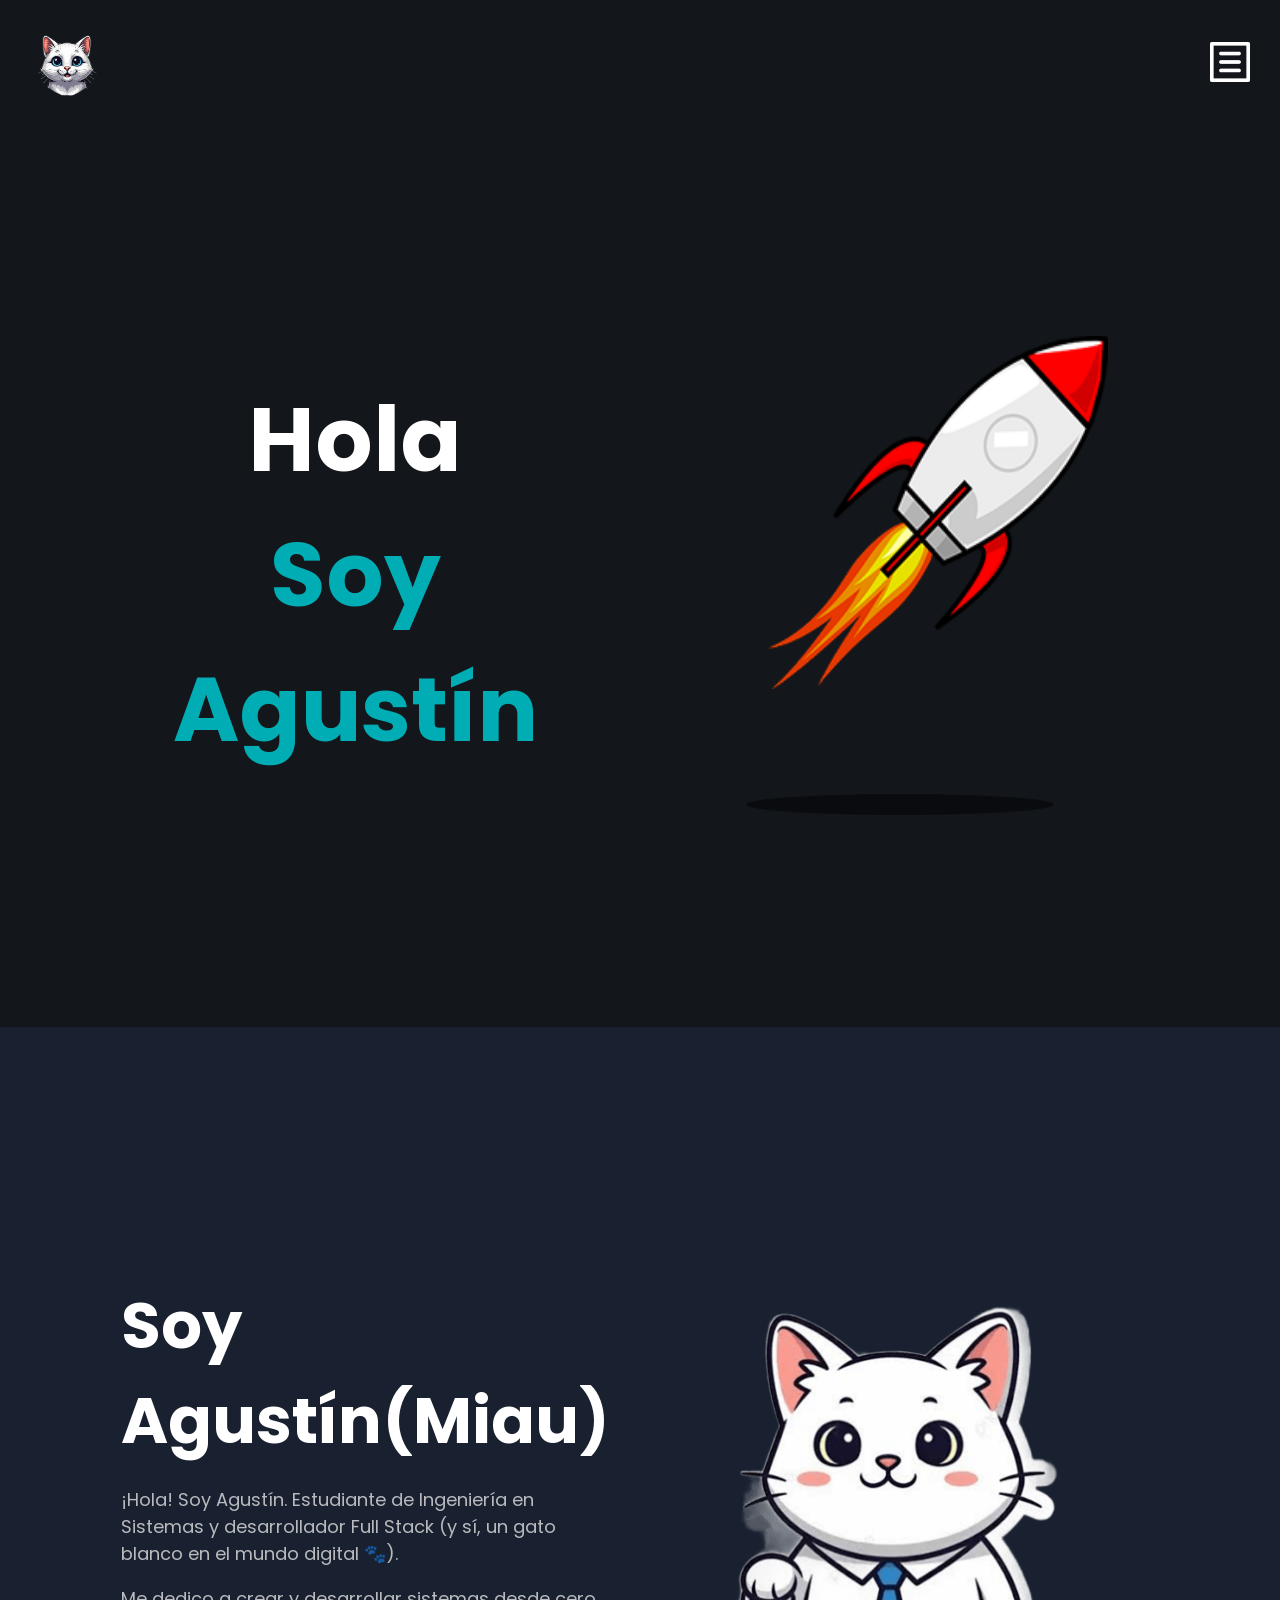
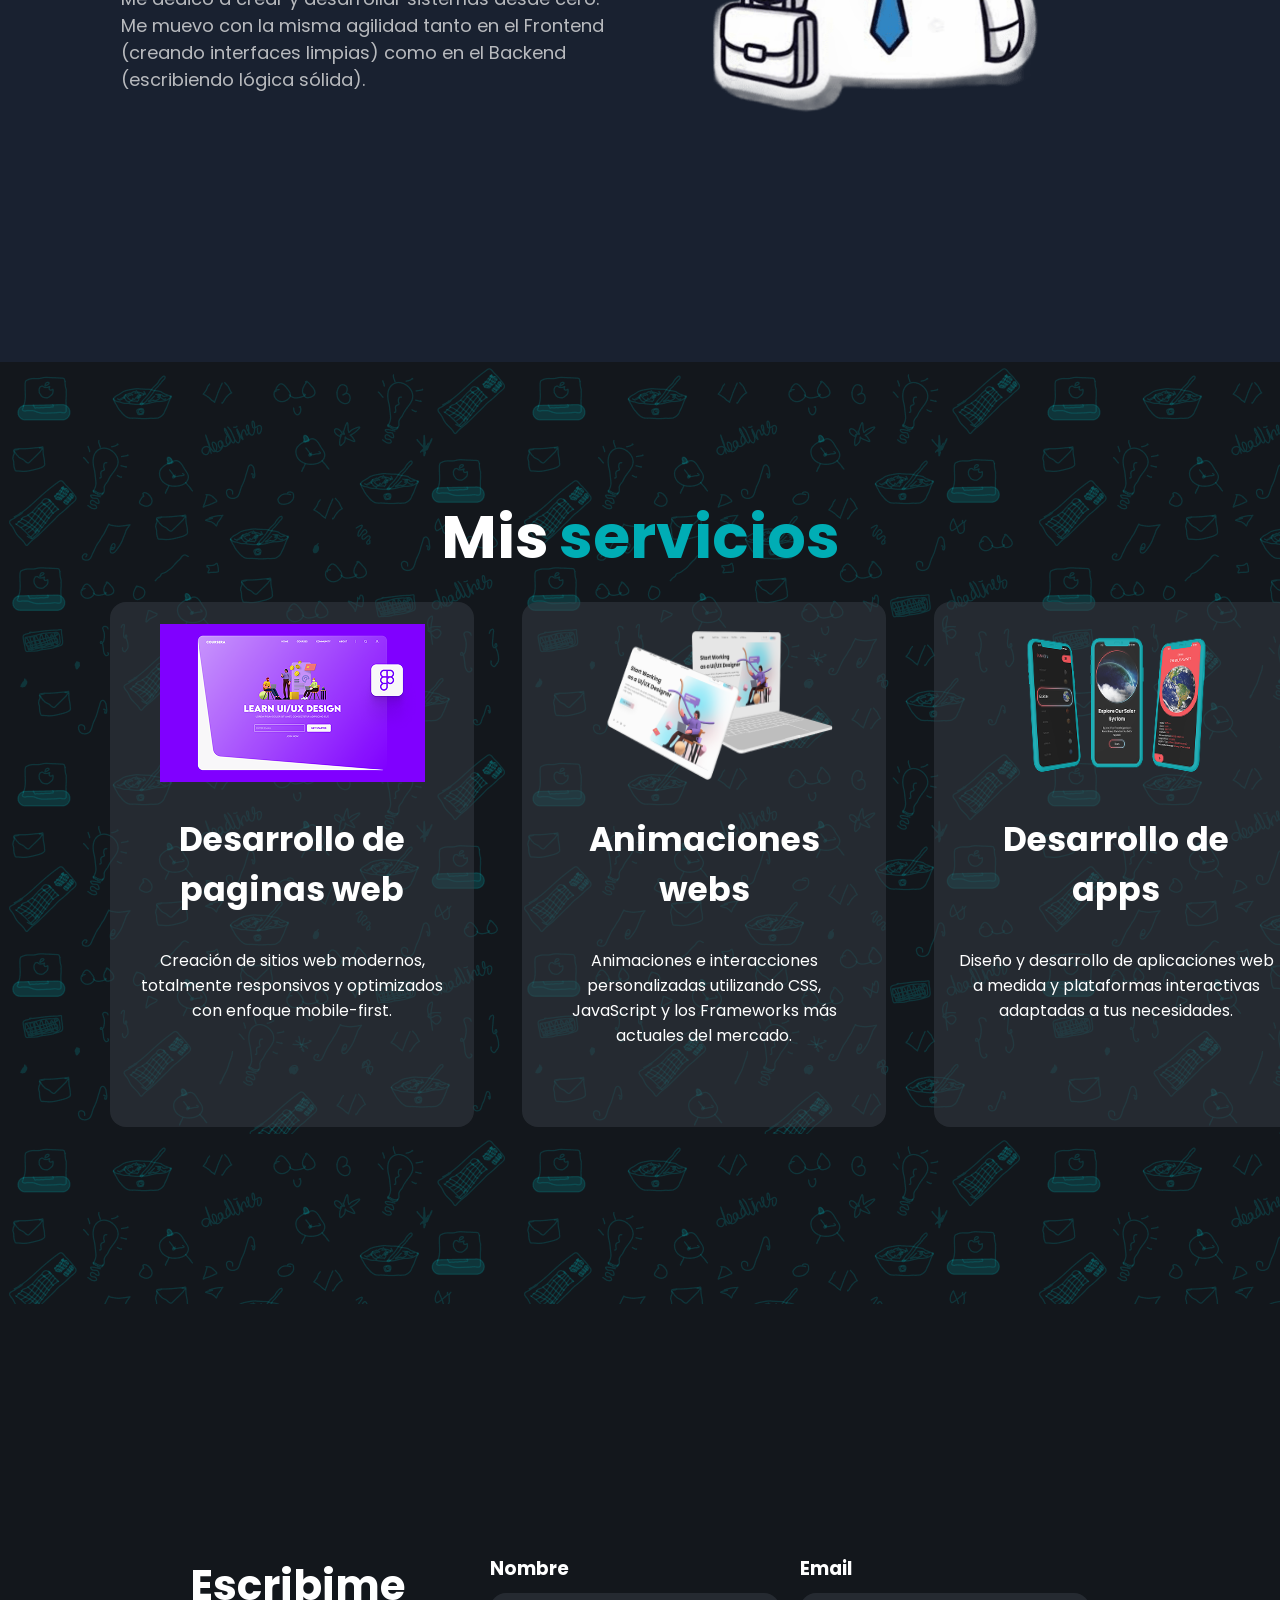
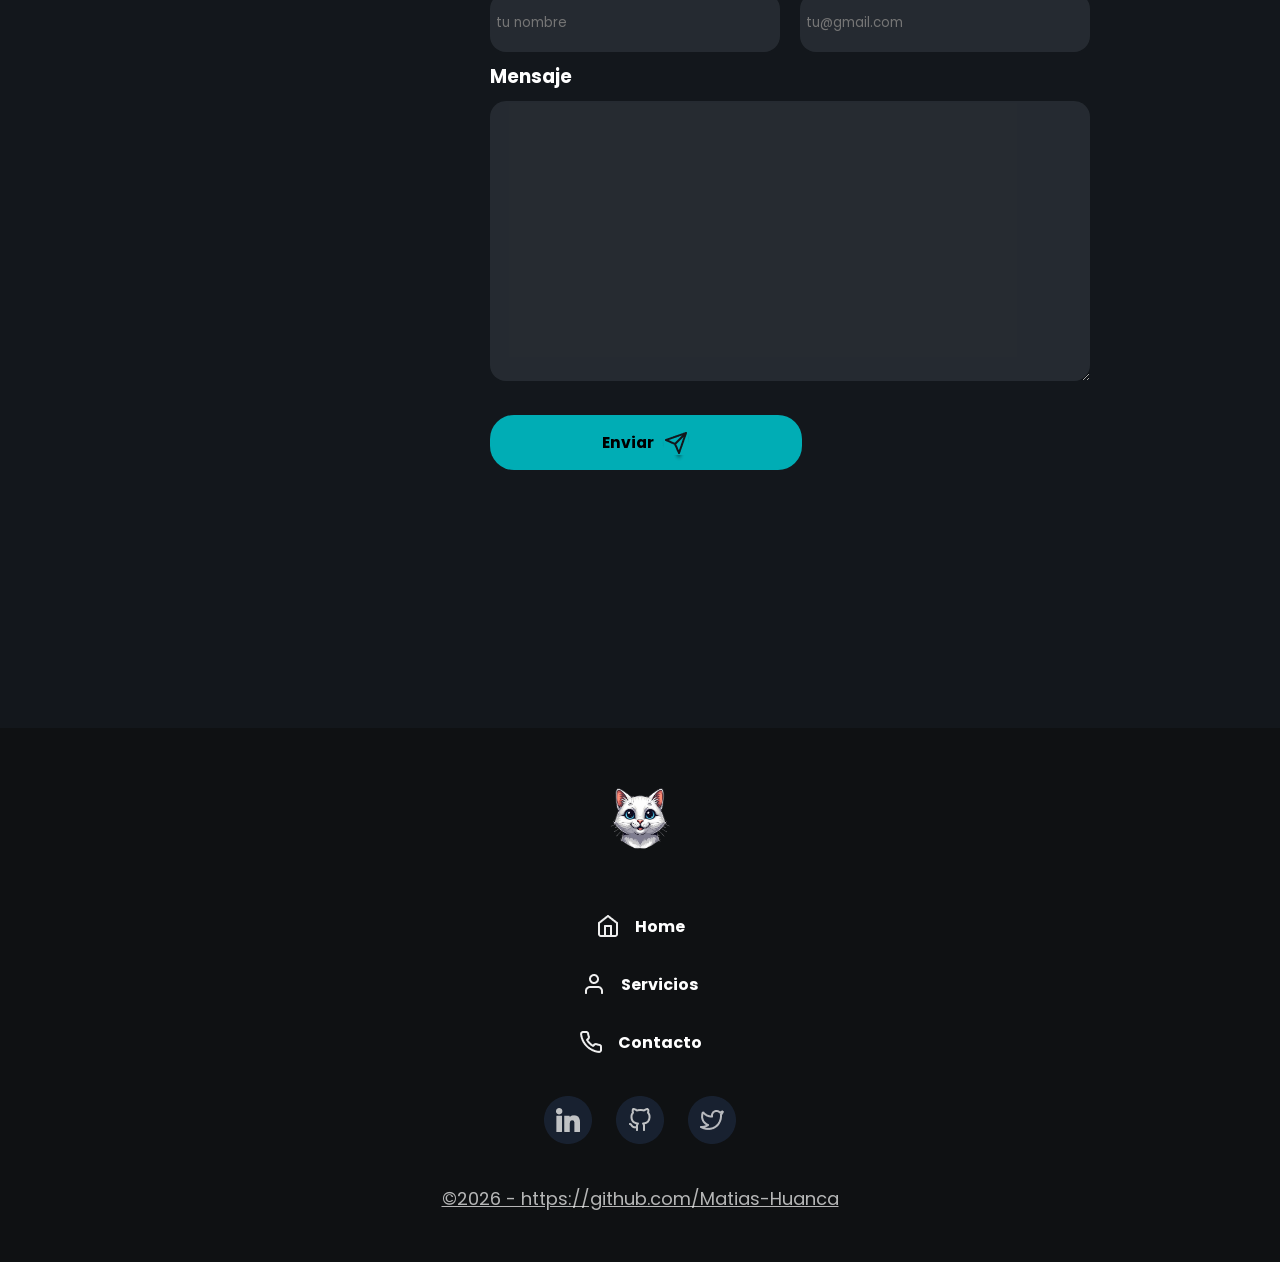
<file: index.html>
<!doctype html>
<html lang="en">
  <head>
    <meta charset="UTF-8" />
    <meta name="viewport" content="width=device-width, initial-scale=1.0" />
    <title>Document</title>
    <!-- Llamamos a Poppins -->
    <link rel="preconnect" href="https://fonts.googleapis.com" />
    <link rel="preconnect" href="https://fonts.gstatic.com" crossorigin />
    <link
      href="https://fonts.googleapis.com/css2?family=Poppins:ital,wght@0,100;0,200;0,300;0,400;0,500;0,600;0,700;0,800;0,900;1,100;1,200;1,300;1,400;1,500;1,600;1,700;1,800;1,900&display=swap"
      rel="stylesheet"
    />
    <!-- Llamamos al componente "FOOTER" -->
    <link rel="stylesheet" href="./components/footer.css" />
    <script defer src="./components/footer.js"></script>
    <!-- Llamamos al componente "HEADER" -->
    <link rel="stylesheet" href="./components/header.css" />
    <script defer src="./components/header.js"></script>
    <!-- Llamos al componente "SERVICIOS" -->
    <link rel="stylesheet" href="./pages/servicios.css" />
    <script defer src="./pages/servicios.js"></script>
    <!-- LLamamos al componente "CONTACTO" -->
    <link rel="stylesheet" href="./pages/contacto.css" />
    <script defer src="./pages/contacto.js"></script>
    <!-- Llamamos a index.css y index.js del archivo principal -->
    <link rel="stylesheet" href="./pages/index.css" />
    <script defer src="./pages/index.js"></script>
  </head>
  <body>
    <section class="header-cont"></section>
    <section class="home">
      <h1 class="home__title">
        <span class="title__hola">Hola</span>
        <span class="title_SoySergio">Soy</span>
        <span class="title_SoySergio">Agustín</span>
      </h1>
      <div class="img-cont-home">
        <img class="home_img" src="./imagenes/cohete.png" alt="" />
        <img class="home-img-eclipse" src="./imagenes/Ellipse 3.png" alt="" />
      </div>
    </section>
    <section class="presentacion">
      <div class="cont-presentacion-texto">
        <h2 class="presentacion__title">Soy Agustín(Miau)</h2>
        <p class="presentacion__parrafo">
          ¡Hola! Soy Agustín. Estudiante de Ingeniería en Sistemas y
          desarrollador Full Stack (y sí, un gato blanco en el mundo digital
          🐾).
        </p>
        <p class="presentacion__parrafo">
          Me dedico a crear y desarrollar sistemas desde cero. Me muevo con la
          misma agilidad tanto en el Frontend (creando interfaces limpias) como
          en el Backend (escribiendo lógica sólida).
        </p>
      </div>
      <img class="presentacion__img" src="./imagenes/logo-1.png" alt="" />
    </section>
    <section class="servicios-cont"></section>
    <section class="contacto-cont"></section>
    <section class="footer-cont"></section>
   
</html>
</file>
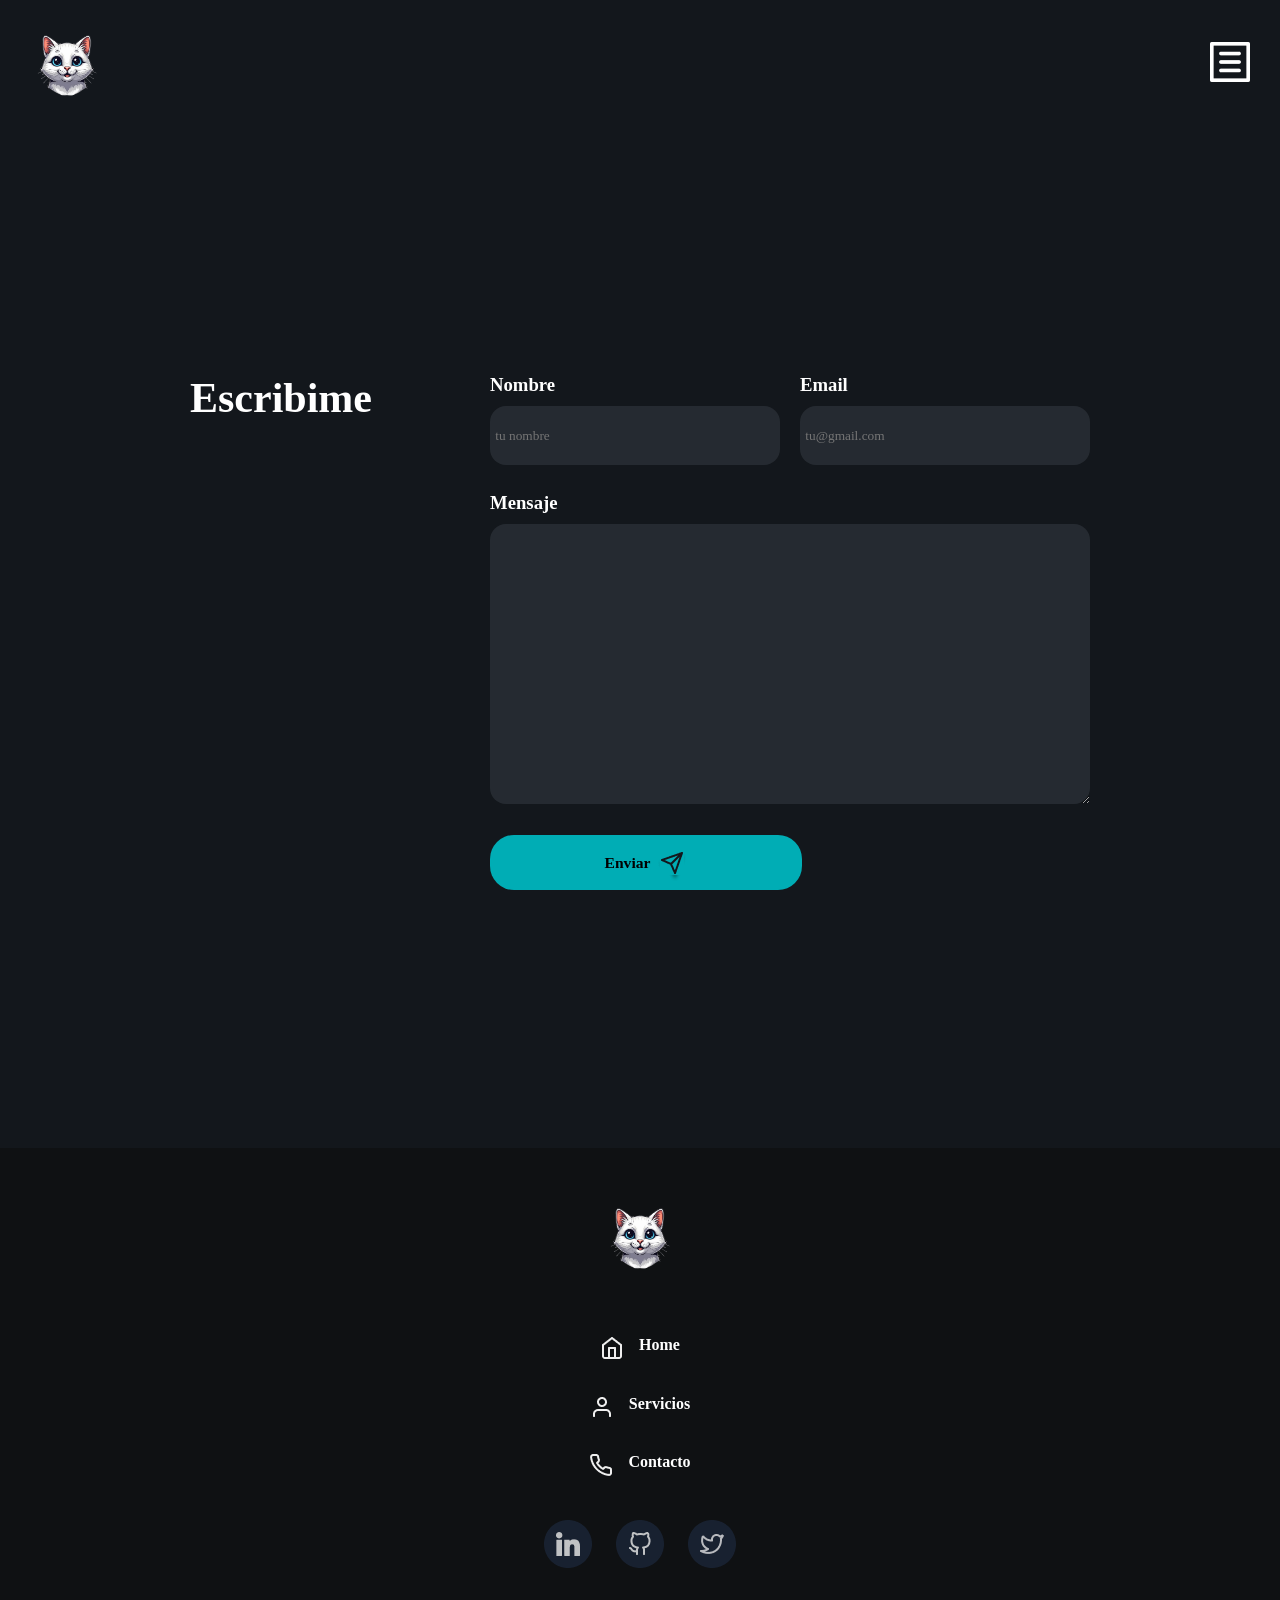
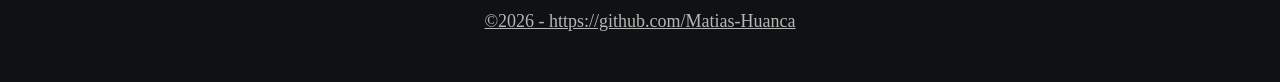
<file: contacto.html>
<!doctype html>
<html lang="en">
  <head>
    <meta charset="UTF-8" />
    <meta name="viewport" content="width=device-width, initial-scale=1.0" />
    <title>Document</title>
    <!-- Llamamos al componente "HEADER" -->
    <link rel="stylesheet" href="./components/header.css" />
    <script defer src="./components/header.js"></script>
    <!-- Llamamos al componente "FOOTER" -->
    <link rel="stylesheet" href="./components/footer.css" />
    <script defer src="./components/footer.js"></script>

    <link rel="stylesheet" href="./pages/contacto.css" />
    <script defer src="./pages/contacto.js"></script>
  </head>
  <body>
    <div class="headerContacto"></div>
    <div class="contactoComponent"></div>
    <div class="footerContacto"></div>
  </body>
</html>
</file>
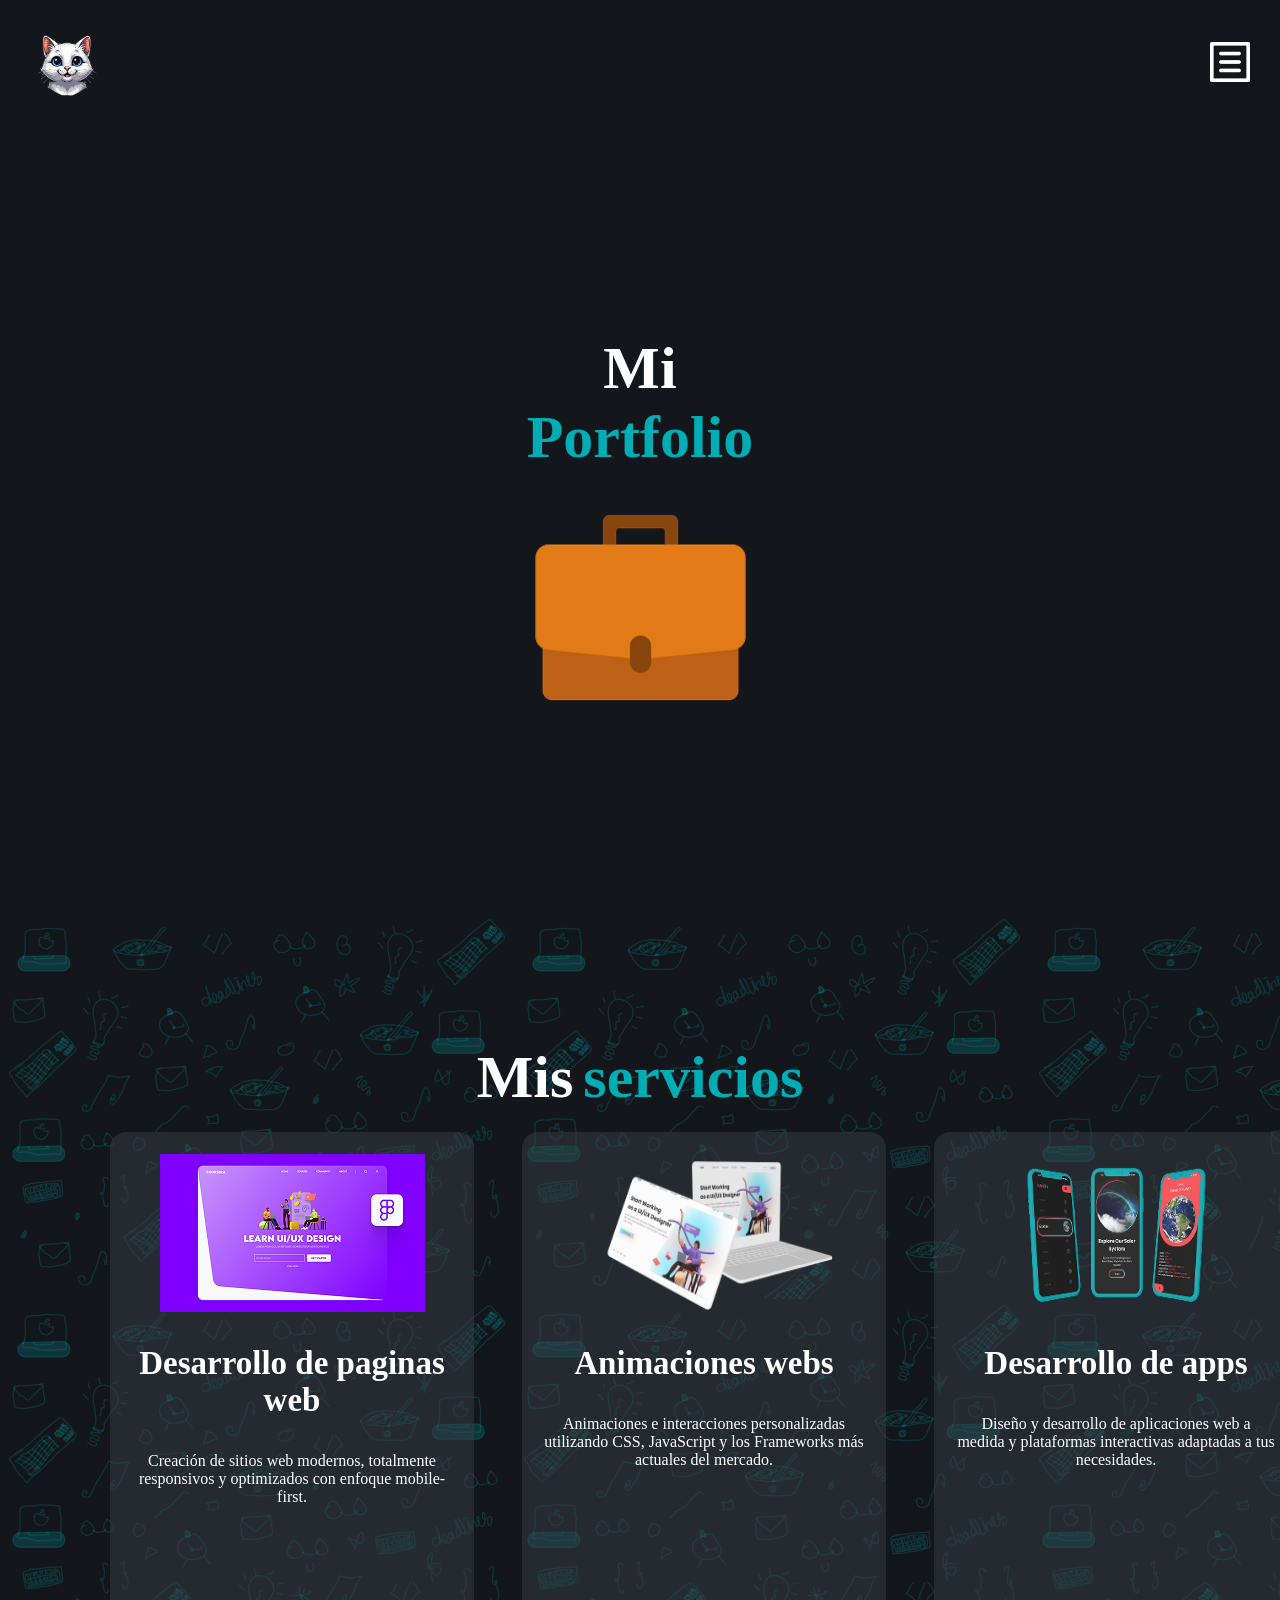
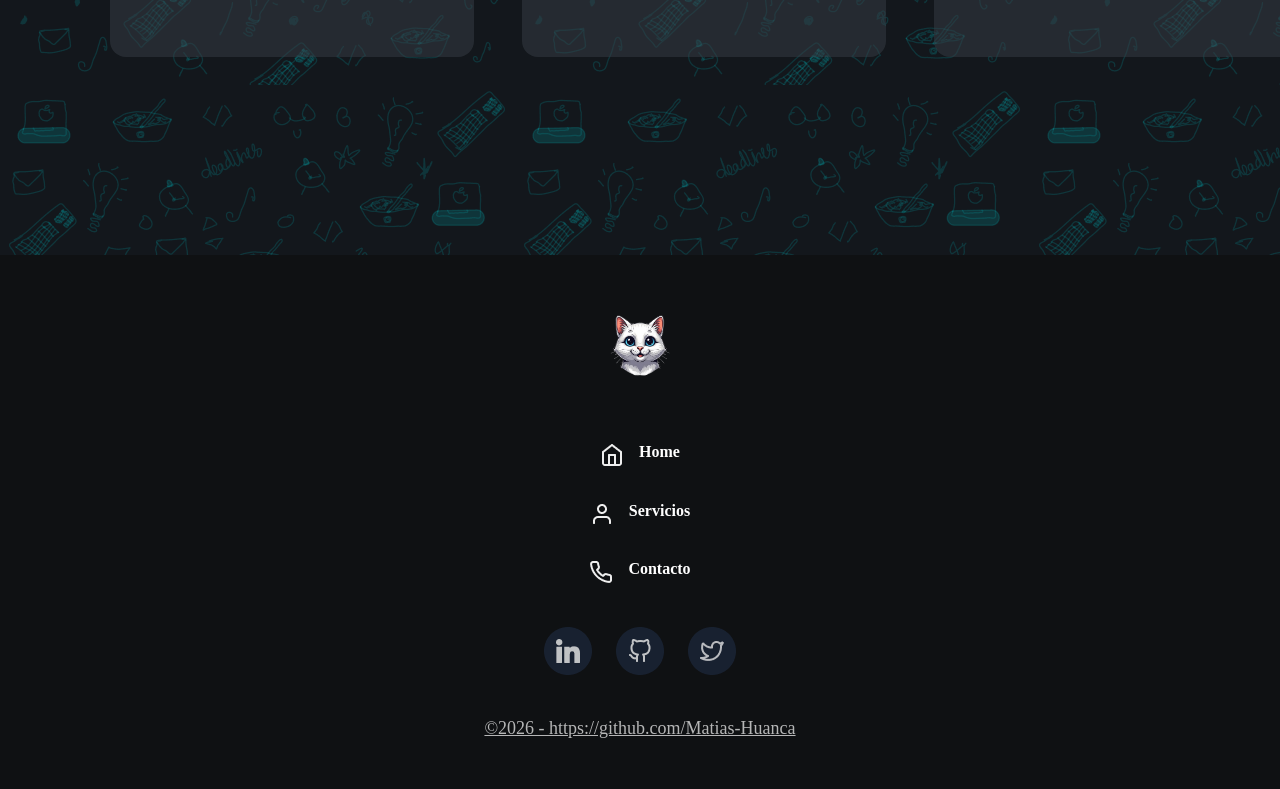
<file: portfolio.html>
<!doctype html>
<html lang="en">
  <head>
    <meta charset="UTF-8" />
    <meta name="viewport" content="width=device-width, initial-scale=1.0" />
    <title>Document</title>
    <!-- Llamamos al componente "FOOTER" -->
    <link rel="stylesheet" href="./components/footer.css" />
    <script defer src="./components/footer.js"></script>
    <!-- Llamamos a Header -->
    <link rel="stylesheet" href="./components/header.css" />
    <script defer src="./components/header.js"></script>
    <!-- Llamos al componente "SERVICIOS" -->
    <link rel="stylesheet" href="./pages/servicios.css" />
    <script defer src="./pages/servicios.js"></script>

    <link rel="stylesheet" href="./pages/portfolio.css" />
    <script defer src="./pages/portfolio.js"></script>
  </head>
  <body>
    <div class="headerPortfolio"></div>
    <section class="portfolioHome">
      <h1 class="portfolio__title">
        <span class="portfolio__title__mis">Mi</span>
        <span class="portfolio__title_trabajo">Portfolio</span>
      </h1>
      <img class="portfolio-img" src="./imagenes/servicios-bolso.png" alt="" />
    </section>
    <section class="serviciosPortfolio"></section>
    <section class="footerPortfolio"></section>
  </body>
</html>
</file>
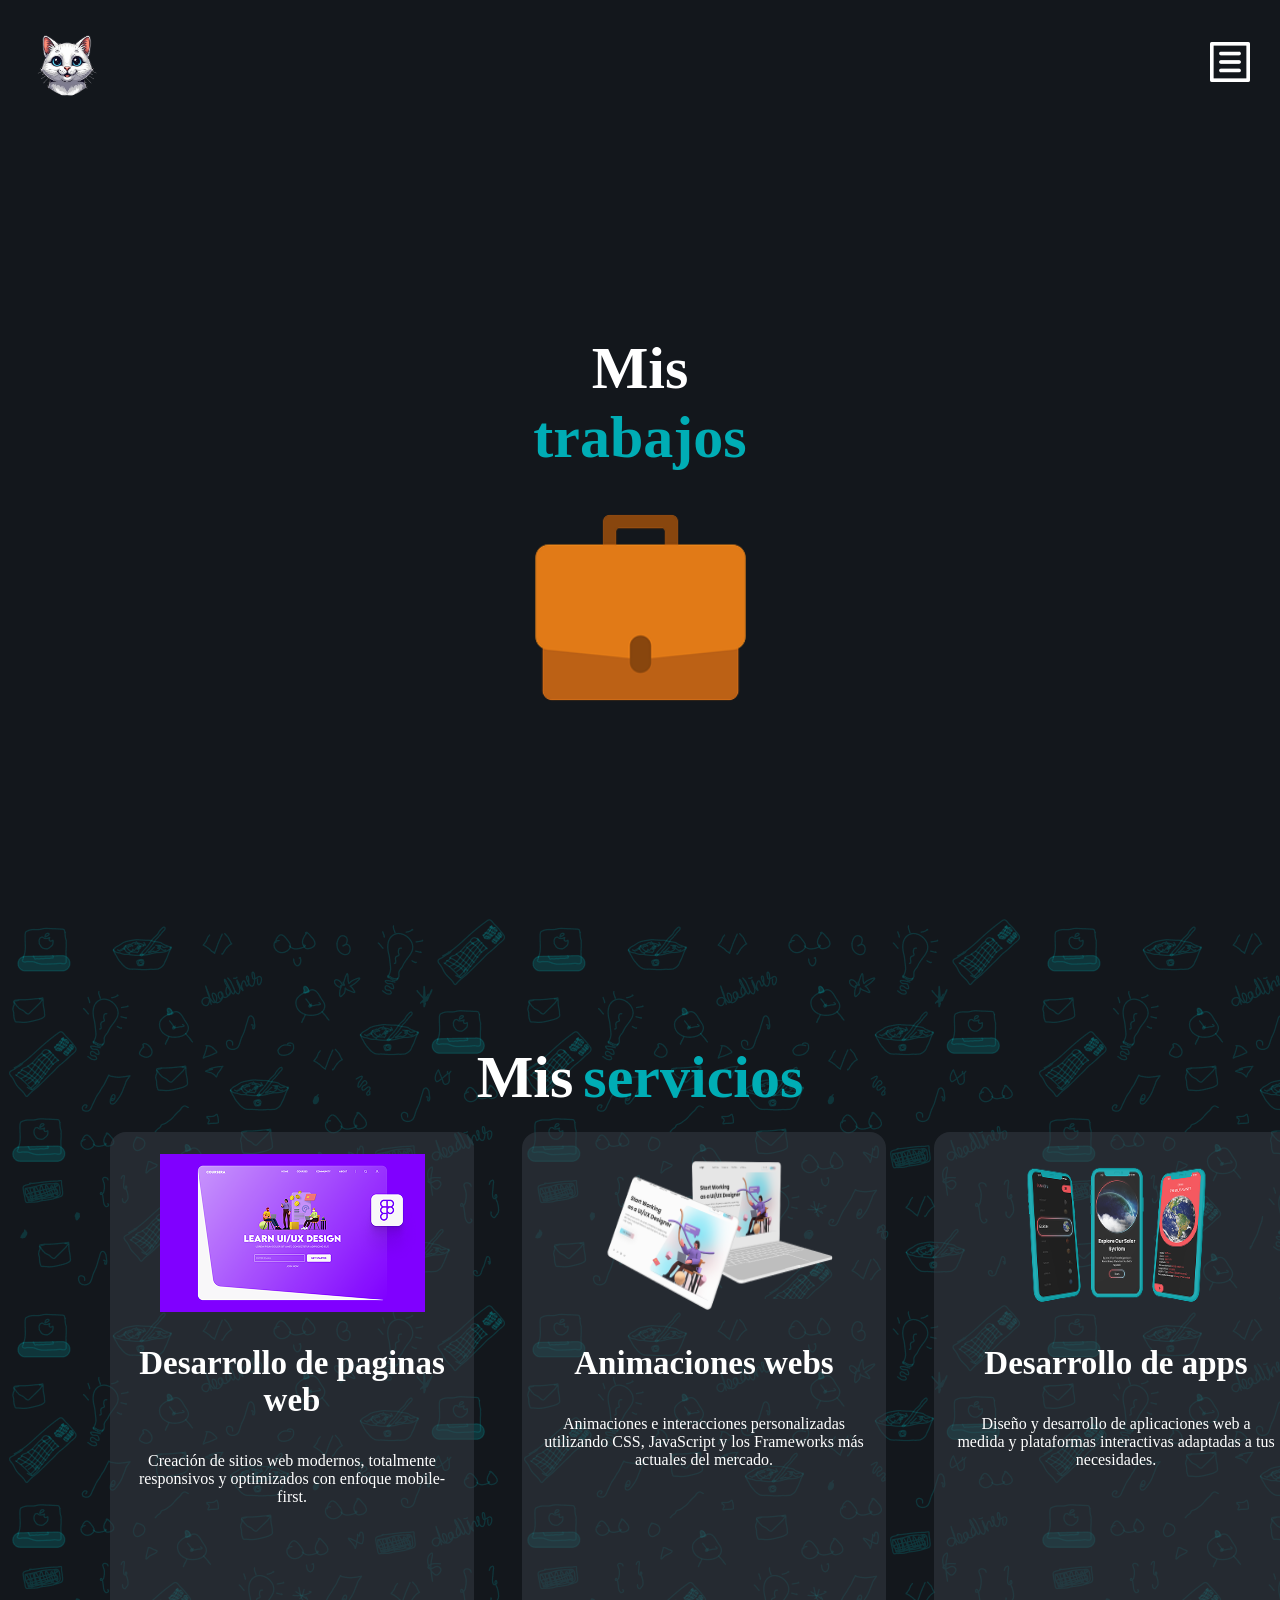
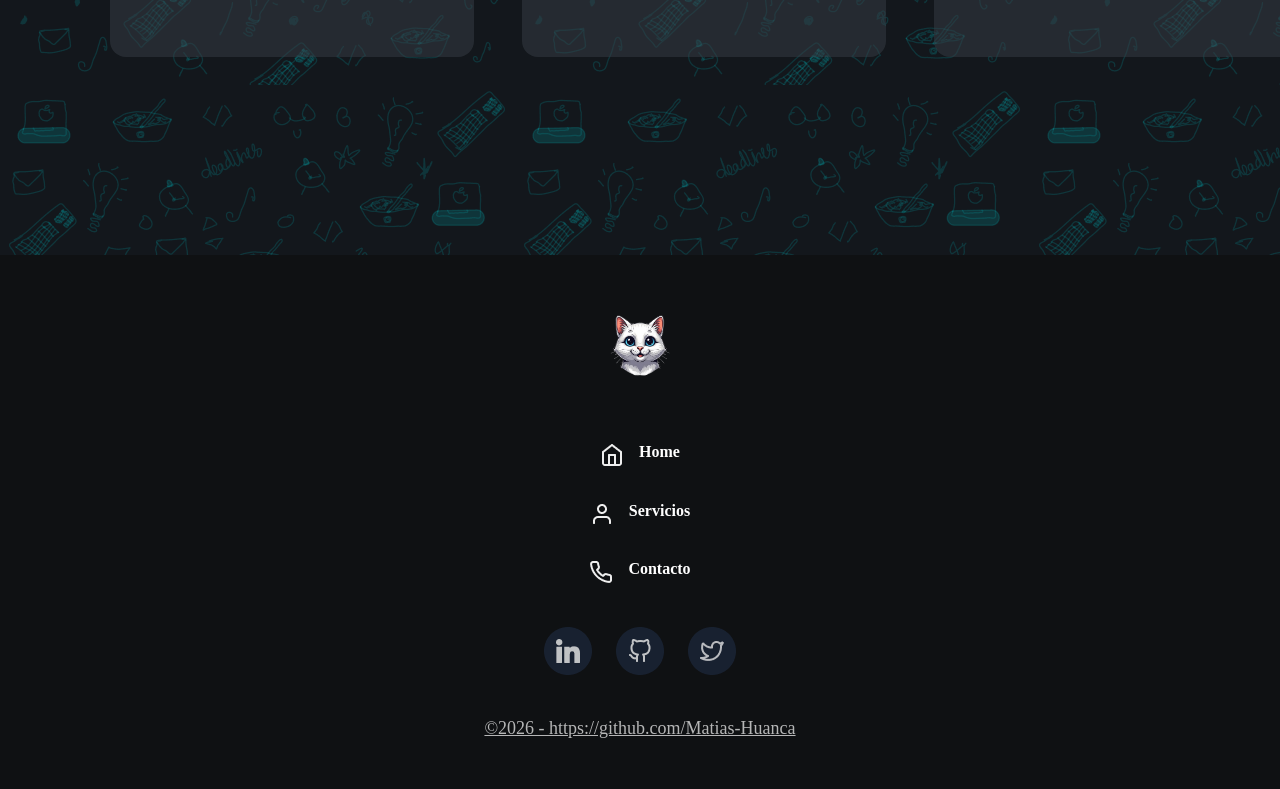
<file: servicios.html>
<!doctype html>
<html lang="en">
  <head>
    <meta charset="UTF-8" />
    <meta name="viewport" content="width=device-width, initial-scale=1.0" />
    <title>Document</title>
    <!-- Llamamos al componente "FOOTER" -->
    <link rel="stylesheet" href="./components/footer.css" />
    <script defer src="./components/footer.js"></script>
    <!-- Llamamos a Header -->
    <link rel="stylesheet" href="./components/header.css" />
    <script defer src="./components/header.js"></script>

    <link rel="stylesheet" href="./pages/servicios.css" />
    <script defer src="./pages/servicios.js"></script>
  </head>
  <body>
    <div class="headerServicios"></div>
    <section class="serviciosHome">
      <h1 class="home__title">
        <span class="title__mis">Mis</span>
        <span class="title_trabajo">trabajos</span>
      </h1>
      <img class="servicios_img" src="./imagenes/servicios-bolso.png" alt="" />
    </section>
    <div class="serviciosComponent"></div>
    <div class="footerServicios"></div>
  </body>
</html>
</file>
<file: components/footer.css>
/* ---------------------Section Footer */
.footer {
  color: white;
  height: 534px;
  background-color: #0f1113;
  display: flex;
  flex-direction: column;
  align-items: center;
  justify-content: space-between;
  padding: 50px;
}

.footer-logo {
  width: 75px;
  height: 75px;
  margin-bottom: 20px;
}
.footer__opc-cont {
  /* border: solid red; */
  height: 141px;
  width: 139px;
  display: flex;
  flex-direction: column;
  align-items: center;
  justify-content: space-between;
}
.footer__opc {
  display: flex;
}

.footer__img {
  width: 24px;
  height: 24px;
  margin-right: 15px;
}
.footer__title {
  margin: 0;
}
.footer__redes {
  display: flex;
  justify-content: space-between;
  /* border: solid blue; */
  height: 48px;
  width: 192px;
}
.footer_github {
  color: #eeeeeebf;
  font-size: 18px;
  text-align: center;
}
</file>
<file: components/header.css>
/* -------------- Header- Componente */
.header {
  height: 114px;
  padding: 10px;
  background-color: #13171c;
  display: flex;
  flex-direction: row;
  align-items: center;
  justify-content: space-between;
}
@media (min-width: 746px) {
  .header {
    height: 124px;
    padding: 30px;
  }
}
.logo-img {
  width: 75px;
  height: 75px;
}
.logo-menu {
  width: 40px;
  height: 40px;
}
/* -------------- Header - Ventana */
.ventana {
  /* border: solid red; */
  position: absolute;
  top: 0;
  bottom: 0;
  left: 0;
  right: 0;
  background-color: #000000;
  opacity: 100%;
  display: none;
  flex-direction: column;
  align-items: center;
  justify-content: flex-start;
}
.cont-ventana__cerrar {
  width: 100%;
  padding: 16px;
  text-align: right;
}
.ventana__cerrar {
  height: 50px;
  width: 50px;
}
.cont-espacio {
  height: 160px;
  width: 100%;
}
.ventana-menu-cont {
  display: flex;
  flex-direction: column;
  align-items: center;
  justify-content: space-between;
  height: 288px;
  width: 275px;
}
.ventana_title {
  color: white;
  font-size: 42px;
  text-decoration: none;
  text-align: center;
}
</file>
<file: pages/servicios.css>
* {
  box-sizing: border-box;
}
body {
  margin: 0;
  font-family: "Poppins";
}
/* ---------------------Section home*/
.serviciosHome {
  height: 789px;
  /* border: solid red; */
  background-color: #13171c;
  display: flex;
  flex-direction: column;
  align-items: center;
  justify-content: center;
}
.home__title {
  display: flex;
  flex-direction: column;
  text-align: center;
}
.title__mis {
  color: white;
  font-size: 60px;
}
.title_trabajo {
  color: #00adb5;
  font-size: 60px;
}
.servicios_img {
  width: 239px;
  height: 231px;
}
/* ---------------------Section Servicios */
.servicios {
  /* width: 100%; */
  height: 1903px;
  padding: 25px;
  /* background-image: url(./imagenes/doodle-items.png); */
  background-color: #13171c;
  background-image: url("../imagenes/fondo-servicios.png");
  text-align: center;
  justify-content: center;
}
@media (min-width: 746px) {
  .servicios {
    height: 942px;
    padding: 110px;
  }
}
.servicios__title {
  text-align: center;
}
.mis {
  color: white;
  font-size: 42px;
  margin-right: 10px;
}
.mis-servicios {
  color: #00adb5;
  font-size: 42px;
}
@media (min-width: 746px) {
  .mis,
  .mis-servicios {
    font-size: 60px;
  }
}
.card-cont {
  height: 1564px;
  display: grid;
  gap: 48px;
}
@media (min-width: 746px) {
  .card-cont {
    height: 469px;
    grid-template-columns: 1fr 1fr 1fr;
    gap: 48px;
  }
}
.card {
  height: 481px;
  width: 324px;
  background-color: #393e4680;
  display: flex;
  flex-direction: column;
  align-items: center;
  padding: 22px;
  border-radius: 16px;
}
@media (min-width: 746px) {
  .card {
    height: 525px;
    width: 364px;
  }
}
.card__img {
  width: 265px;
  height: 158px;
}
.card__title {
  color: white;
  font-size: 33px;
  text-align: center;
}
.card_descrip {
  color: white;
  font-size: 16px;
  margin: 0;
}
</file>
<file: pages/contacto.css>
* {
  box-sizing: border-box;
}
body {
  margin: 0;
  font-family: "Poppins";
}
/* ---------------------Section Contacto */
.contacto {
  height: 997px;
  background-color: #13171c;
  color: white;
  display: flex;
  flex-direction: column;
  align-items: center; /* Centrar verticalmente */
  padding: 20px;
}
@media (min-width: 746px) {
  .contacto {
    height: 1024px;
    flex-direction: row;
    align-items: flex-start;
    justify-content: center; /* Centrar horizontalmente */
    padding: 250px 120px;
  }
}
.contacto__title {
  font-size: 42px;
}
@media (min-width: 746px) {
  .contacto__title {
    margin: 0;
    width: 300px;
  }
}
.contacto__form {
  /* border: solid red; */
  min-width: 315px;
  height: 649px;
  display: flex;
  flex-direction: column;
  justify-content: space-between;
}
@media (min-width: 746px) {
  .contacto__form {
    /* border: solid red; */
    width: 600px;
    height: 516px;
  }
}

.cont-datos {
}

@media (min-width: 746px) {
  .cont-datos {
    height: 100%;
    display: grid;
    grid-template-columns: 1fr 1fr;
    gap: 20px;
  }
}
.espacio__cont-label {
  height: 18px;
}
@media (min-width: 746px) {
  .espacio__cont-label {
    display: none;
  }
}

.contacto__title,
.contacto__label,
.contacto__input,
.contacto__textarea,
.submit-button {
  font-family: "Poppins";
  border: none;
}
.contacto__label {
  margin: 0;
  margin-bottom: 10px;
}
.contacto__input {
  background-color: #393e4680;
  border-radius: 16px;
  width: 100%;
  height: 59px;
  color: white;
}
.contacto__textarea {
  background-color: #393e4680;
  border-radius: 16px;
  width: 100%;
  height: 280px;
  color: white;
}

.submit-button {
  display: flex;
  justify-content: center;
  align-items: center;
  width: 312px;
  height: 55px;
  background-color: #00adb5;
  border-radius: 24px;
  text-align: center;
}
@media (min-width: 746px) {
  .submit-button {
    margin-top: 27px;
  }
}
.button-img {
  margin-top: 7px;
  margin-left: 7px;
}
</file>
<file: pages/index.css>
* {
  box-sizing: border-box;
}
body {
  margin: 0;
  font-family: "Poppins";
}
/* ---------------------Section HOME*/

.home {
  height: 789px;
  /* border: solid red; */
  background-color: #13171c;
  display: flex;
  flex-direction: column;
  align-items: center;
  justify-content: center;
  /* background-image: url("../imagenes/fondo-servicios.png"); */
}

@media (min-width: 746px) {
  .home {
    height: 903px;
    background-color: #13171c;
    flex-direction: row;
  }
}
.home__title {
  display: flex;
  flex-direction: column;
  text-align: center;
  /* justify-content: center; */
}
@media (min-width: 746px) {
  .home__title {
    margin-right: 230px;
  }
}
.title__hola {
  color: white;
  font-size: 60px;
}
@media (min-width: 746px) {
  .title__hola {
    font-size: 90px;
  }
}
.title_SoySergio {
  color: #00adb5;
  font-size: 60px;
}
@media (min-width: 746px) {
  .title_SoySergio {
    font-size: 90px;
  }
}
.img-cont-home {
  display: flex;
  flex-direction: column;
  align-items: center;
  justify-content: space-between;
}
.home_img {
  width: 219px;
  height: 211px;
  margin-bottom: 30px;
}
@media (min-width: 746px) {
  .home_img {
    width: 340px;
    height: 353px;
    margin-bottom: 105px;
  }
}
.home-img-eclipse {
  width: 170px;
  margin-left: -75px;
}
@media (min-width: 746px) {
  .home-img-eclipse {
    width: 308px;
  }
}

/* ---------------------Section Presentacion */
.presentacion {
  height: 789px;
  background-color: #192130;
  display: flex;
  flex-direction: column;
  justify-content: center;
  align-items: center;
  padding: 70px 40px 72px 40px;
}
@media (min-width: 746px) {
  .presentacion {
    height: 935px;
    flex-direction: row;
    padding: 260px 125px;
  }
}
.presentacion__title {
  color: white;
  font-size: 42px;
  margin: 0;
}
@media (min-width: 746px) {
  .presentacion__title {
    font-size: 64px;
  }
}
.presentacion__parrafo {
  color: #eeeeeebf;
  font-size: 18px;
  /* margin-top: 30px; */
}
@media (min-width: 746px) {
  .presentacion__parrafo {
    font-size: 18px;
  }
}
.presentacion__img {
  width: 310px;
  height: 350px;
  object-fit: cover;
}
@media (min-width: 746px) {
  .presentacion__img {
    width: 640px;
    height: 550px;
    object-fit: cover;
  }
}
</file>
<file: pages/portfolio.css>
* {
  box-sizing: border-box;
}
body {
  margin: 0;
  font-family: "Poppins";
}
/* ---------------------Section home*/
.portfolioHome {
  height: 789px;
  /* border: solid red; */
  background-color: #13171c;
  display: flex;
  flex-direction: column;
  align-items: center;
  justify-content: center;
}
.portfolio__title {
  display: flex;
  flex-direction: column;
  text-align: center;
}
.portfolio__title__mis {
  color: white;
  font-size: 60px;
}
.portfolio__title_trabajo {
  color: #00adb5;
  font-size: 60px;
}
.portfolio-img {
  width: 239px;
  height: 231px;
}
</file>
